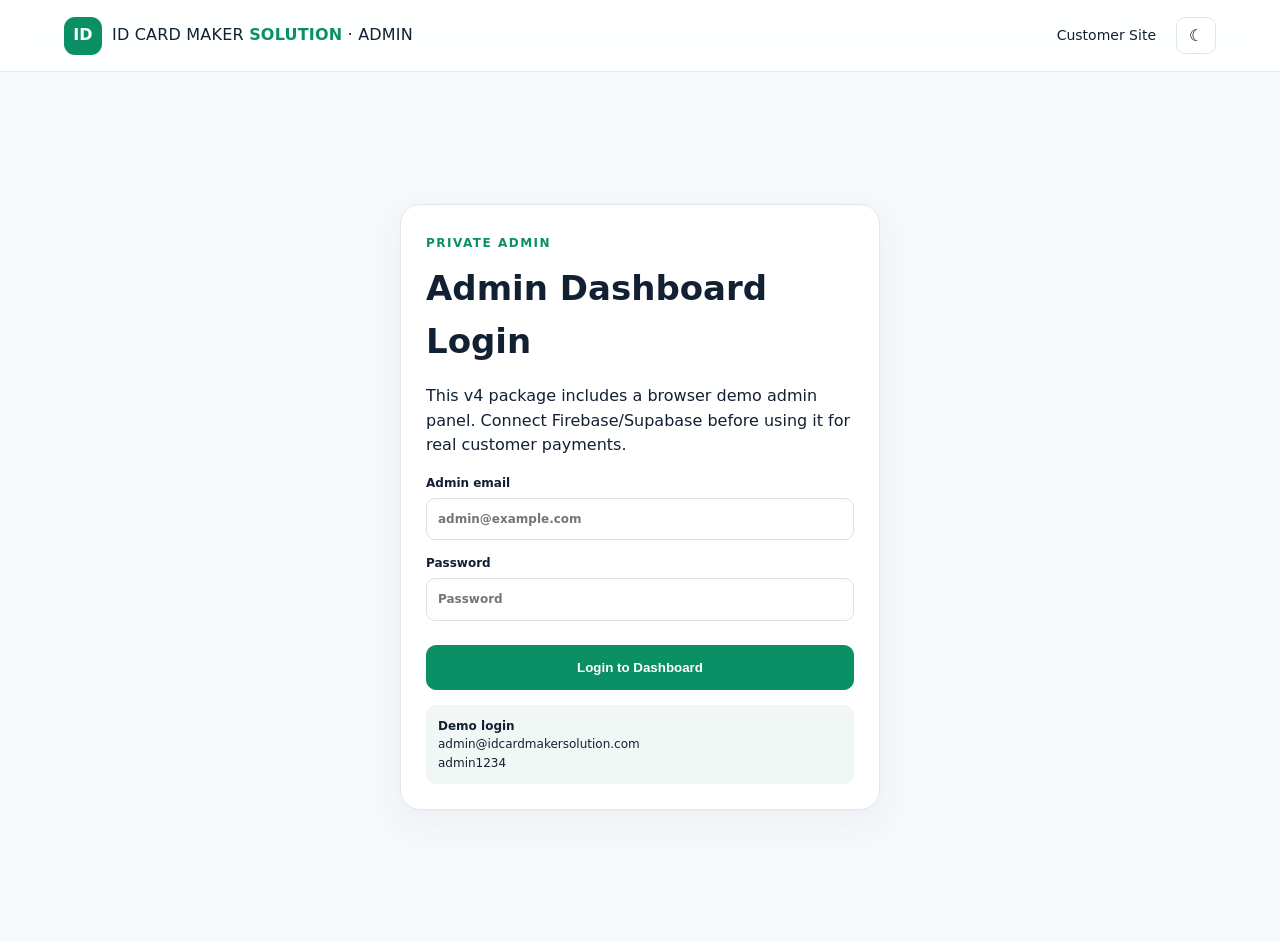
<file: admin.html>
<!doctype html>
<html lang="en"><head><meta charset="utf-8"><meta name="viewport" content="width=device-width,initial-scale=1"><title>Admin — ID CARD MAKER SOLUTION</title><link rel="stylesheet" href="style.css"><link rel="stylesheet" href="admin.css"></head>
<body>
<header class="topbar"><div class="brand"><span class="brand-mark">ID</span><span>ID CARD MAKER <b>SOLUTION</b> · ADMIN</span></div><nav><a href="index.html">Customer Site</a><button id="themeBtn" class="icon-btn">☾</button></nav></header>
<main class="admin-wrap">
<section id="adminLogin" class="admin-login"><div class="admin-card"><span class="eyebrow">PRIVATE ADMIN</span><h1>Admin Dashboard Login</h1><p>This v4 package includes a browser demo admin panel. Connect Firebase/Supabase before using it for real customer payments.</p><label>Admin email<input id="adminEmail" type="email" placeholder="admin@example.com"></label><label>Password<input id="adminPassword" type="password" placeholder="Password"></label><button id="adminLoginBtn" class="primary full">Login to Dashboard</button><div class="demo-credentials"><b>Demo login</b><br>admin@idcardmakersolution.com<br>admin1234</div></div></section>
<section id="dashboard" hidden>
<div class="admin-head"><div><span class="eyebrow">CONTROL CENTER</span><h1>Premium Management</h1><p>Review activation requests and manage demo subscriptions.</p></div><div><button id="refreshBtn" class="secondary">Refresh</button><button id="adminLogout" class="ghost">Logout</button></div></div>
<div class="stats"><div><b id="statUsers">0</b><span>Customers</span></div><div><b id="statPending">0</b><span>Pending Requests</span></div><div><b id="statActive">0</b><span>Active Premium</span></div><div><b id="statExpired">0</b><span>Expired</span></div></div>
<div class="admin-grid"><section class="admin-card"><div class="card-head"><h2>Pending Activation Requests</h2><span class="muted">Demo browser data</span></div><div id="requestsList" class="table-wrap"></div></section>
<section class="admin-card"><div class="card-head"><h2>Customers</h2><span class="muted">Manage plans</span></div><div id="usersList" class="table-wrap"></div></section></div>
<div class="admin-card admin-note-box"><h2>Production setup</h2><p>For real customers on different devices, connect this dashboard to Firebase Authentication + Firestore (or Supabase Auth + database). Browser localStorage is only a demo and is not secure payment access control.</p><ol><li>Create Firebase project.</li><li>Enable Google + Email/Password authentication.</li><li>Create Firestore collections for <code>users</code> and <code>paymentRequests</code>.</li><li>Restrict the admin account with Firestore Security Rules.</li><li>Replace demo data functions in <code>admin.js</code> with Firestore queries.</li></ol></div>
</section></main><div id="toast" class="toast"></div><script src="admin.js"></script></body></html>
</file>
<file: style.css>
*{box-sizing:border-box}html{scroll-behavior:smooth}body{margin:0;font-family:Inter,system-ui,-apple-system,Segoe UI,Arial,sans-serif;background:#f6f9fc;color:#122033;line-height:1.55}a{text-decoration:none;color:inherit}.topbar{height:72px;display:flex;align-items:center;justify-content:space-between;padding:0 5%;background:rgba(255,255,255,.9);backdrop-filter:blur(14px);border-bottom:1px solid #e5ebf2;position:sticky;top:0;z-index:20}.brand{display:flex;align-items:center;gap:10px;font-size:16px;letter-spacing:.2px}.brand-mark{display:grid;place-items:center;width:38px;height:38px;border-radius:11px;background:#0b8f65;color:#fff;font-weight:900}.brand b{color:#0b8f65}.topbar nav{display:flex;align-items:center;gap:20px;font-size:14px}.topbar nav a:hover{color:#0b8f65}.ghost,.icon-btn{border:1px solid #dce5ee;background:#fff;padding:8px 12px;border-radius:9px;cursor:pointer}.icon-btn{font-size:16px}.hero{max-width:1180px;margin:auto;padding:85px 5% 70px;display:grid;grid-template-columns:1.15fr .85fr;gap:55px;align-items:center}.pill,.eyebrow{font-size:12px;font-weight:800;letter-spacing:1.5px;color:#0b8f65}.hero h1{font-size:clamp(40px,6vw,72px);line-height:1.02;margin:16px 0;color:#122033}.hero h1 span{color:#0b8f65}.hero p{font-size:18px;color:#5e6d7d;max-width:650px}.hero-actions,.contact-actions{display:flex;gap:12px;flex-wrap:wrap;margin:25px 0}.primary,.secondary{display:inline-flex;align-items:center;justify-content:center;min-height:45px;padding:11px 19px;border-radius:10px;border:1px solid #0b8f65;font-weight:750;cursor:pointer}.primary{background:#0b8f65;color:#fff}.primary:hover{background:#087a56}.secondary{background:#fff;color:#0b7c5a}.trust{display:flex;gap:18px;flex-wrap:wrap;color:#647486;font-size:13px}.hero-card{background:linear-gradient(145deg,#e8f7f1,#fff);padding:25px;border-radius:25px;border:1px solid #dcefe8;box-shadow:0 20px 55px rgba(25,50,70,.1)}.mini-window{background:#fff;border-radius:18px;padding:18px;box-shadow:0 12px 30px rgba(0,0,0,.07)}.dots{font-size:10px;letter-spacing:4px;color:#a5b0ba}.mini-title{font-weight:800;margin:20px 0}.mini-tools{display:grid;gap:12px}.mini-tools div{border:1px solid #e6edf2;border-radius:13px;padding:17px;font-size:25px}.mini-tools b,.mini-tools small{display:block;margin-left:35px}.mini-tools b{font-size:14px;margin-top:-27px}.mini-tools small{font-size:11px;color:#718092;margin-top:3px}.section{max-width:1180px;margin:auto;padding:70px 5%}.section-heading{text-align:center;margin-bottom:35px}.section-heading h2{font-size:clamp(28px,4vw,43px);margin:8px 0}.section-heading p{color:#687789}.tool-grid{display:grid;grid-template-columns:1fr 1fr;gap:24px}.tool-card{background:#fff;border:1px solid #e1e8ef;border-radius:20px;padding:27px;box-shadow:0 12px 35px rgba(31,53,72,.055)}.tool-icon{font-size:30px}.tool-card h3{font-size:24px;margin:8px 0}.tool-card>p{color:#647486;min-height:53px}.dropzone{border:2px dashed #cbd8e3;border-radius:15px;min-height:150px;display:flex;flex-direction:column;align-items:center;justify-content:center;text-align:center;cursor:pointer;padding:20px;margin:18px 0;background:#fbfdff}.dropzone:hover{border-color:#0b8f65;background:#f4fcf8}.dropzone input{display:none}.drop-icon{font-size:28px;color:#0b8f65}.dropzone small{color:#7a8795}.tool-options{display:grid;grid-template-columns:1fr 1fr;gap:12px;margin-bottom:14px}.tool-options label{font-size:12px;font-weight:700;color:#617082}.tool-options select{width:100%;padding:10px;border:1px solid #d9e2ea;border-radius:9px;margin-top:5px;background:#fff}.checkbox{display:block;font-size:13px;color:#627284;margin:14px 0}.full{width:100%;margin-top:10px}.status{font-size:13px;color:#607083;margin:12px 0}.results{display:grid;grid-template-columns:repeat(4,1fr);gap:8px;margin-top:15px}.results img{width:100%;aspect-ratio:1/1.26;object-fit:cover;border-radius:7px;border:1px solid #e0e6eb}.download-link{text-align:center}.steps{display:grid;grid-template-columns:repeat(3,1fr);gap:18px}.steps>div{background:#fff;border:1px solid #e1e8ef;padding:25px;border-radius:16px}.steps b{color:#0b8f65;font-size:25px}.steps p{color:#687789}.pricing{background:#f1f7f5;border-radius:30px}.price-grid{display:grid;grid-template-columns:repeat(3,1fr);gap:18px}.price-card{background:#fff;border:1px solid #dde7e3;border-radius:18px;padding:28px;text-align:center;position:relative}.price-card.featured{border:2px solid #0b8f65}.popular{position:absolute;top:-13px;left:50%;transform:translateX(-50%);background:#0b8f65;color:#fff;border-radius:20px;padding:4px 12px;font-size:10px;font-weight:800}.price{font-size:30px;font-weight:900;margin:15px 0}.price small{font-size:13px;color:#758394}.payment-box{margin-top:25px;background:#fff;border:1px solid #dde7e3;border-radius:14px;padding:18px;display:flex;justify-content:center;gap:25px;flex-wrap:wrap;font-size:14px}.payment-box a{color:#0b8f65;font-weight:750}.contact{display:flex;justify-content:space-between;align-items:center;gap:35px}.contact h2{font-size:35px;margin:5px 0}.contact p{color:#687789;max-width:600px}footer{padding:28px 5%;border-top:1px solid #e1e8ef;display:flex;justify-content:space-between;color:#667586;font-size:13px}footer b{color:#0b8f65}.toast{position:fixed;right:20px;bottom:20px;background:#122033;color:#fff;padding:12px 16px;border-radius:10px;opacity:0;transform:translateY(15px);transition:.25s;pointer-events:none}.toast.show{opacity:1;transform:translateY(0)}body.dark{background:#0e1721;color:#edf4f7}body.dark .topbar,body.dark .tool-card,body.dark .price-card,body.dark .steps>div,body.dark .payment-box,body.dark .mini-window,body.dark .dropzone,body.dark .secondary,body.dark .ghost,body.dark .tool-options select{background:#15222e;color:#edf4f7;border-color:#2a3b4a}body.dark .hero-card,.body.dark .pricing{background:#142c27}body.dark p,body.dark .section-heading p,body.dark .dropzone small,body.dark .status,body.dark .contact p,body.dark .steps p{color:#aab8c4}body.dark .pricing{background:#122a25}.toast{z-index:50}@media(max-width:850px){.topbar{padding:0 4%}.topbar nav a{display:none}.hero{grid-template-columns:1fr;padding-top:55px}.tool-grid,.price-grid{grid-template-columns:1fr}.steps{grid-template-columns:1fr}.contact{display:block}.hero-card{order:-1}.results{grid-template-columns:repeat(3,1fr)}}@media(max-width:520px){.brand span:last-child{font-size:13px}.hero{padding-left:4%;padding-right:4%}.section{padding-left:4%;padding-right:4%}.hero-actions .primary,.hero-actions .secondary{width:100%}.tool-options{grid-template-columns:1fr}.payment-box{display:grid;gap:9px}.results{grid-template-columns:repeat(2,1fr)}footer{display:grid;gap:8px}.topbar{height:64px}}
</file>
<file: admin.css>
.admin-wrap{max-width:1200px;margin:auto;padding:55px 5%}.admin-login{min-height:calc(100vh - 140px);display:grid;place-items:center}.admin-card{background:#fff;border:1px solid #dfe8ee;border-radius:20px;padding:25px;box-shadow:0 12px 35px rgba(31,53,72,.055)}.admin-login .admin-card{width:min(480px,100%)}.admin-card h1{margin:8px 0 12px;font-size:34px}.admin-card h2{margin:0}.admin-card label{display:block;font-size:12px;font-weight:750;margin:14px 0}.admin-card input,.admin-card select{width:100%;padding:11px;border:1px solid #d8e2ea;border-radius:9px;margin-top:5px;background:#fff;font:inherit}.demo-credentials{margin-top:15px;padding:12px;background:#f1f7f5;border-radius:10px;font-size:12px}.admin-head{display:flex;justify-content:space-between;align-items:end;gap:20px;margin-bottom:25px}.admin-head h1{margin:6px 0;font-size:42px}.admin-head p,.muted{color:#687789}.stats{display:grid;grid-template-columns:repeat(4,1fr);gap:15px;margin-bottom:20px}.stats div{background:#fff;border:1px solid #dfe8ee;border-radius:16px;padding:20px}.stats b{display:block;font-size:30px;color:#0b8f65}.stats span{font-size:12px;color:#687789}.admin-grid{display:grid;grid-template-columns:1fr 1fr;gap:20px}.card-head{display:flex;justify-content:space-between;align-items:center;gap:10px;margin-bottom:18px}.table-wrap{overflow:auto}.admin-table{width:100%;border-collapse:collapse;font-size:12px}.admin-table th,.admin-table td{text-align:left;padding:10px;border-bottom:1px solid #e7edf2;vertical-align:top}.admin-table th{color:#627184}.status-chip{display:inline-block;border-radius:20px;padding:4px 8px;font-size:10px;font-weight:800;background:#edf4f8}.status-active{background:#e5f6ee;color:#087a56}.status-pending{background:#fff3d8;color:#986900}.status-expired{background:#fde9e9;color:#a83b3b}.mini-btn{border:1px solid #d5e0e8;background:#fff;border-radius:7px;padding:6px 8px;cursor:pointer;font-size:11px;margin:2px}.mini-btn.activate{background:#0b8f65;color:#fff;border-color:#0b8f65}.mini-btn.danger{color:#a83b3b}.admin-note-box{margin-top:20px}.admin-note-box code{background:#edf2f5;padding:2px 4px;border-radius:4px}.empty{padding:25px;text-align:center;color:#738091}.dark .admin-card,.dark .stats div{background:#15222e;border-color:#2a3b4a}.dark .admin-card input,.dark .admin-card select{background:#101b24;color:#fff;border-color:#304250}.dark .demo-credentials{background:#1c332e}.dark .admin-table th,.dark .admin-table td{border-color:#2a3b4a}.dark .mini-btn{background:#15222e;color:#edf4f7;border-color:#304250}@media(max-width:850px){.stats{grid-template-columns:repeat(2,1fr)}.admin-grid{grid-template-columns:1fr}.admin-head{align-items:start;flex-direction:column}}@media(max-width:520px){.admin-wrap{padding:35px 4%}.stats{grid-template-columns:1fr 1fr}.admin-head h1{font-size:32px}}
</file>
